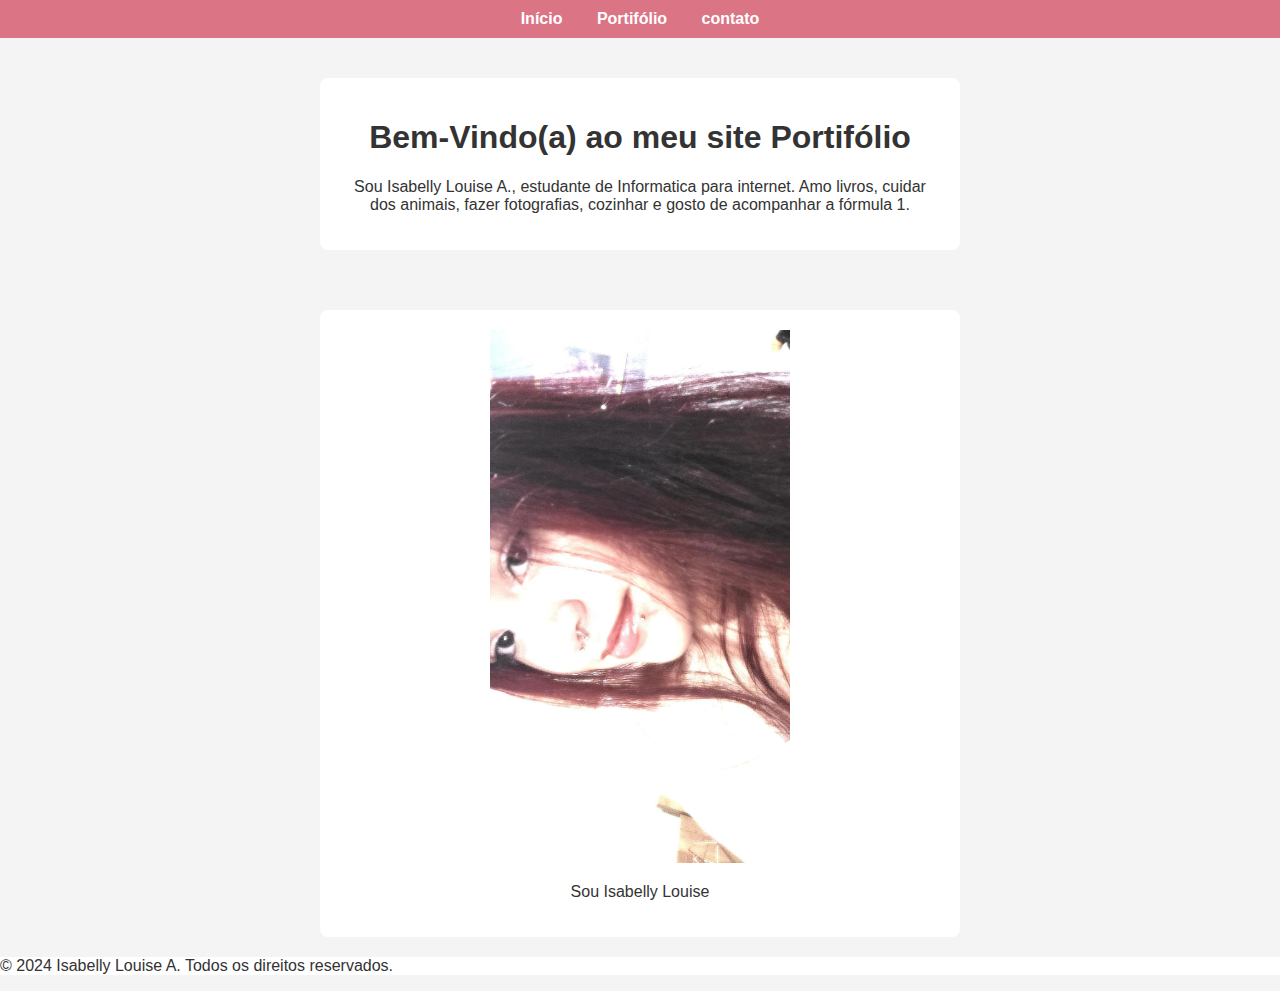
<file: index.html>
<!DOCTYPE html>
<html lang="en">
<head>
    <meta charset="UTF-8">
    <meta name="viewport" content="width=device-width, initial-scale=1.0">
    <title>all my fellas</title>
    <link rel="stylesheet" href="style.css">

</head>
<body>
    <header>
        <nav>
            <ul>
                <li><a href="index.html">Início</a></li>
                <li><a href="portifolio.html">Portifólio</a></li>
                <li><a href="contato.html">contato</a></li>
            </ul>
        </nav>
    </header>
 
    <main>
        <section>
            <h1> Bem-Vindo(a) ao meu site Portifólio</h1>
           <p> Sou Isabelly Louise A., estudante de Informatica para internet.
            Amo livros, cuidar dos animais, fazer fotografias, cozinhar e gosto de acompanhar a fórmula 1.</p>
        </section>
    </main>
<section class="foto">
    <center> <img src="Louise.jpg" 
    title="foto-Isabelly">
    <p> Sou Isabelly Louise</p>
</section>
    <footer>
        <p>&copy; 2024 Isabelly Louise A. Todos os direitos reservados.</p>
    </footer>
</body>
</html>
</file>
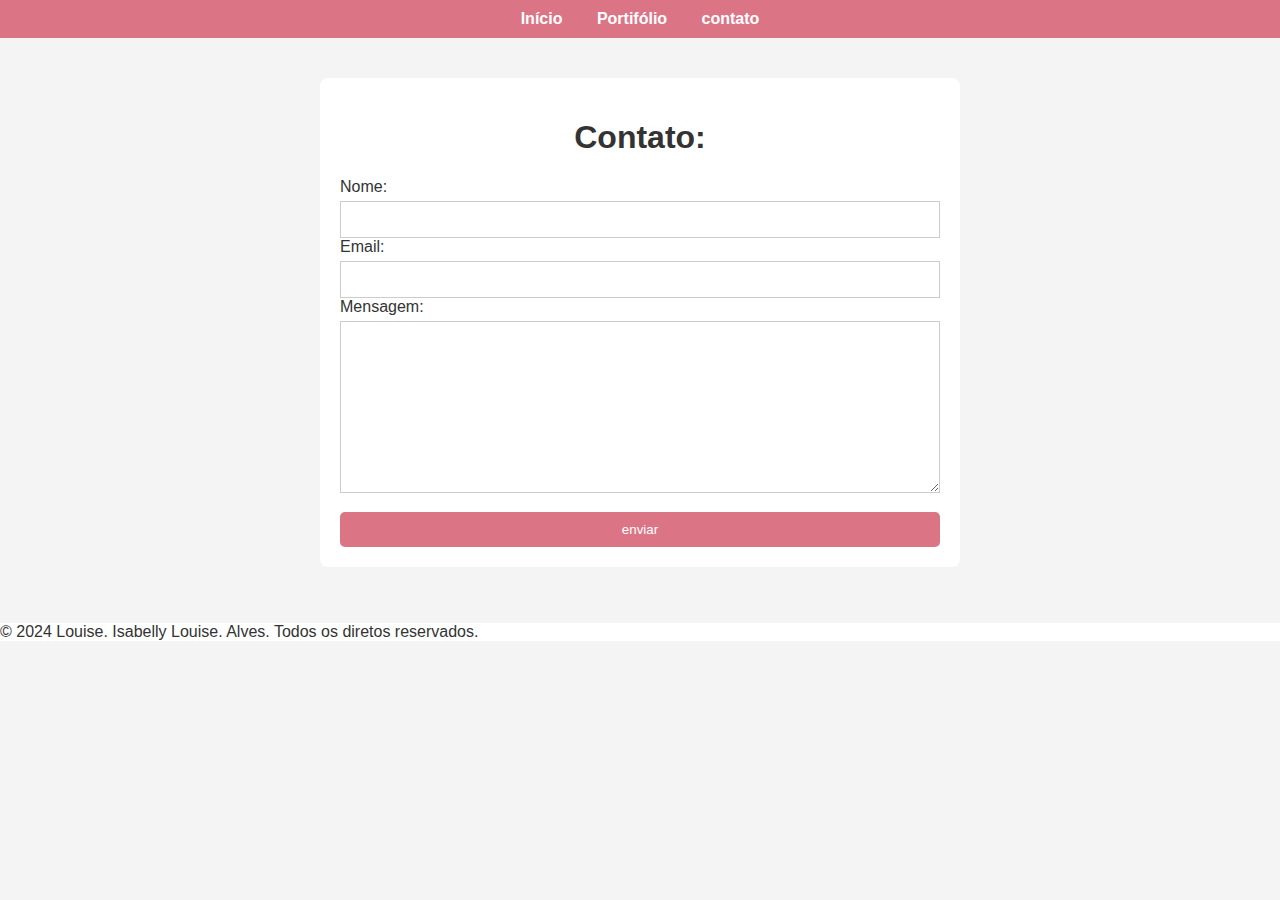
<file: contato.html>
<!DOCTYPE html>
<html lang="en">
<head>
    <meta charset="UTF-8">
    <meta name="viewport" content="width=device-width, initial-scale=1.0">
    <title> Portifolio-Contato </title>
    <link rel="stylesheet" href="style.css">
    </head>
    <body>
        <header>
            <nav>
                <ul>
                    <li><a href="index.html">Início</a></li>
                    <li><a href="portifolio.html">Portifólio</a></li>
                    <li><a href="contato.html">contato</a></li>
                </ul>
            </nav>
        </header>
        <main> 
            <section> 
                <h1> Contato: </h1>
                <form action="" id="formulario"> 
                    <label for="nome"> Nome: </label>
                    <input type="text" id="nome" name="nome" required> 

                    <label for="email"> Email: </label>
                    <input type="email" id="email" name="email" required>

                    <label for="mensagem"> Mensagem: </label>
                    <textarea name="mensagem" id="mensagem" cols="30" rows="10"> </textarea>

                    <input type="submit" value="enviar">
                </form>
            </section>
        </main>
        <footer> 
            <p> &copy; 2024 Louise. Isabelly Louise. Alves. Todos os diretos reservados.</p>
        </footer>
    </body>
    </html>
</file>
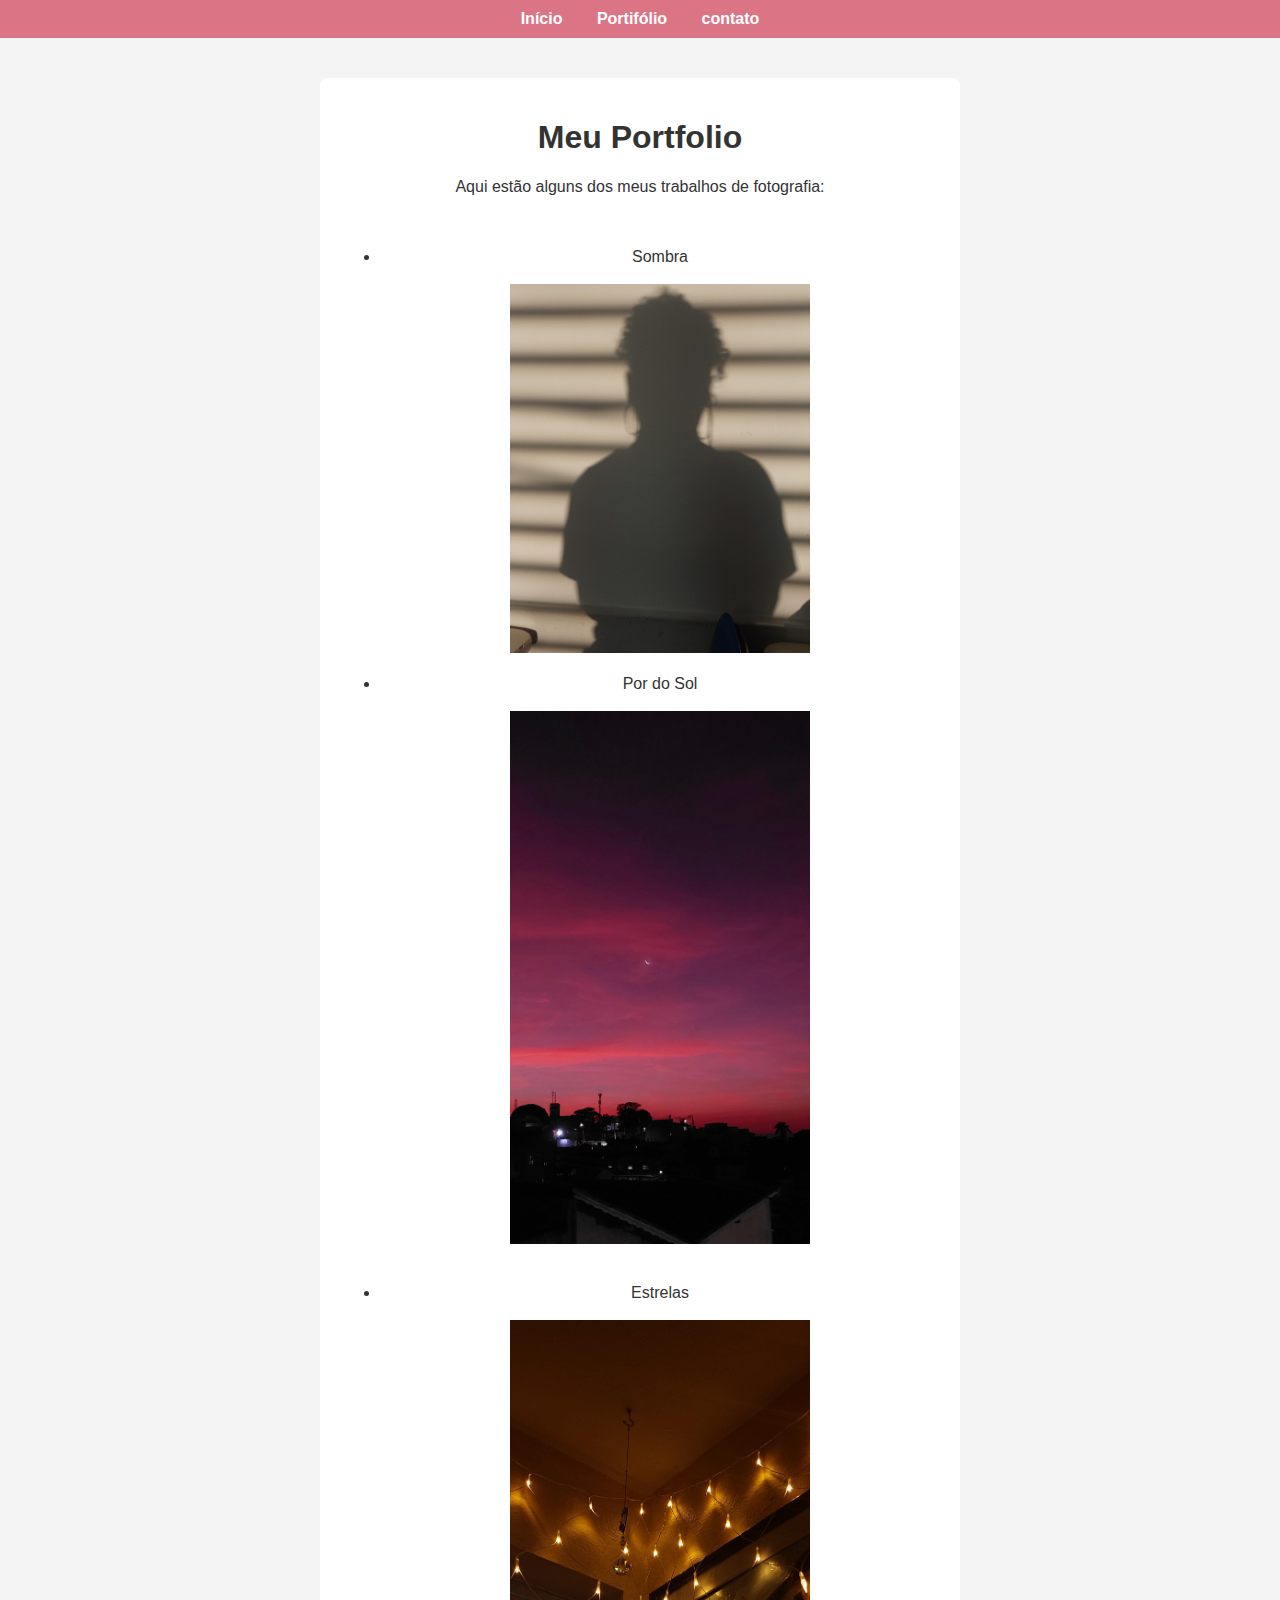
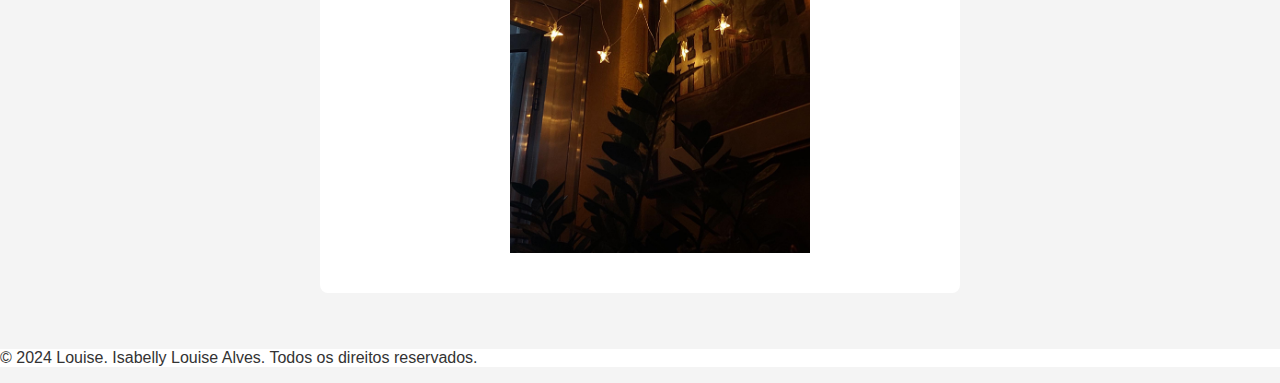
<file: portifolio.html>
<!DOCTYPE html>
<html lang="pt-BR">
<head>
<meta charset="UTF-8">
<meta name="viewport" content="width=device-width, initial-scale=1.0">
<title>Portfolio</title>
<link rel="stylesheet" href="style.css">
</head>
<body>
    <header>
        <nav>
            <ul>
                <li><a href="index.html">Início</a></li>
                <li><a href="portifolio.html">Portifólio</a></li>
                <li><a href="contato.html">contato</a></li>
            </ul>
        </nav>
    </header>
<main>
<section>
<h1>Meu Portfolio</h1>
<p>Aqui estão alguns dos meus trabalhos de fotografia:
    <br>
    <br>
    <br>
<ul>
<li>Sombra
    <br>
    <br>
<img src="sombra.jpg" alt="">
</li>
<br>
<li> Por do Sol
    <br>
    <br>
<img src="lua.jpg" alt="">
</li>
<br>
<br>
<li>Estrelas
    <br>
    <br>
<img src="estrela.jpg" alt="">
</li>
</ul>
</p>
</section>
</main>
<footer>
<p> &copy; 2024 Louise. Isabelly Louise Alves. Todos os direitos reservados.</p>
</footer>
</body>
</file>
<file: style.css>
body{
    font-family: Arial, Helvetica, sans-serif;
     
    margin: 0px;
     
    padding: 0px;
     
    background-color: #f4f4f4;
     
    color: #333;
     
    }
     
    header{
    background-color: #db7586;
    color: #f5d6d6;
    padding: 10px 0px;
     
    }
     
    nav ul{
    list-style-type: none;
    margin: 0px;
    padding: 0px;
    text-align: center;
     
    }
    nav ul li{
    display: inline;
    margin: 0 15px;
     
    }
    nav ul li a{
    color: #fff;
    text-decoration: none;
    font-weight: bold;
     
    }
    #formulario{
    width: 100% max-width 400px;
     margin: 0 auto;
    text-align: left;
     
    }
    #formulario input[type="text"],
    #formulario input[type="email"],
    #formulario textarea{
    width: 100%;
    padding: 10px;
    margin-top: 5px;
    border: 1px solid #ccc;
    box-sizing: border-box;
     
    }
    #formulario input[type="submit"]{
    display: block;
    width: 100%;
    margin-top: 15px;
    padding: 10px 20px;
    border: none;
    border-radius: 5px;
    background-color: #db7586;
    color: #ffffff;
    cursor: pointer;
    transition: 0.35;
     
    }
    #formulario input[type="submit"]:hover{
    background-color: #999999;
     
    }
    main{
    padding: 20px;
    text-align: center;
     
    }
     
    h1{
    color: #333;
     
    }
     
     
    section{
    background-color: #fff;
    padding: 20px;
    margin: 20px auto;
    border-radius: 8px;
    max-width: 600px;
    box-shadow: 0 0 10px rgba(0.0.0.0.1);
     
    }
     
    .portfolio{
    width: 50%;
    }
     
    ul li.portfolio{ width: 100%;
    list-style-type: none;
    text-align: center;
     
    }
    footer{
    background-color: #ffffff;
    color: #f5f1f1,
     
    }
     
    img{
        width: 300px;
    }
</file>
